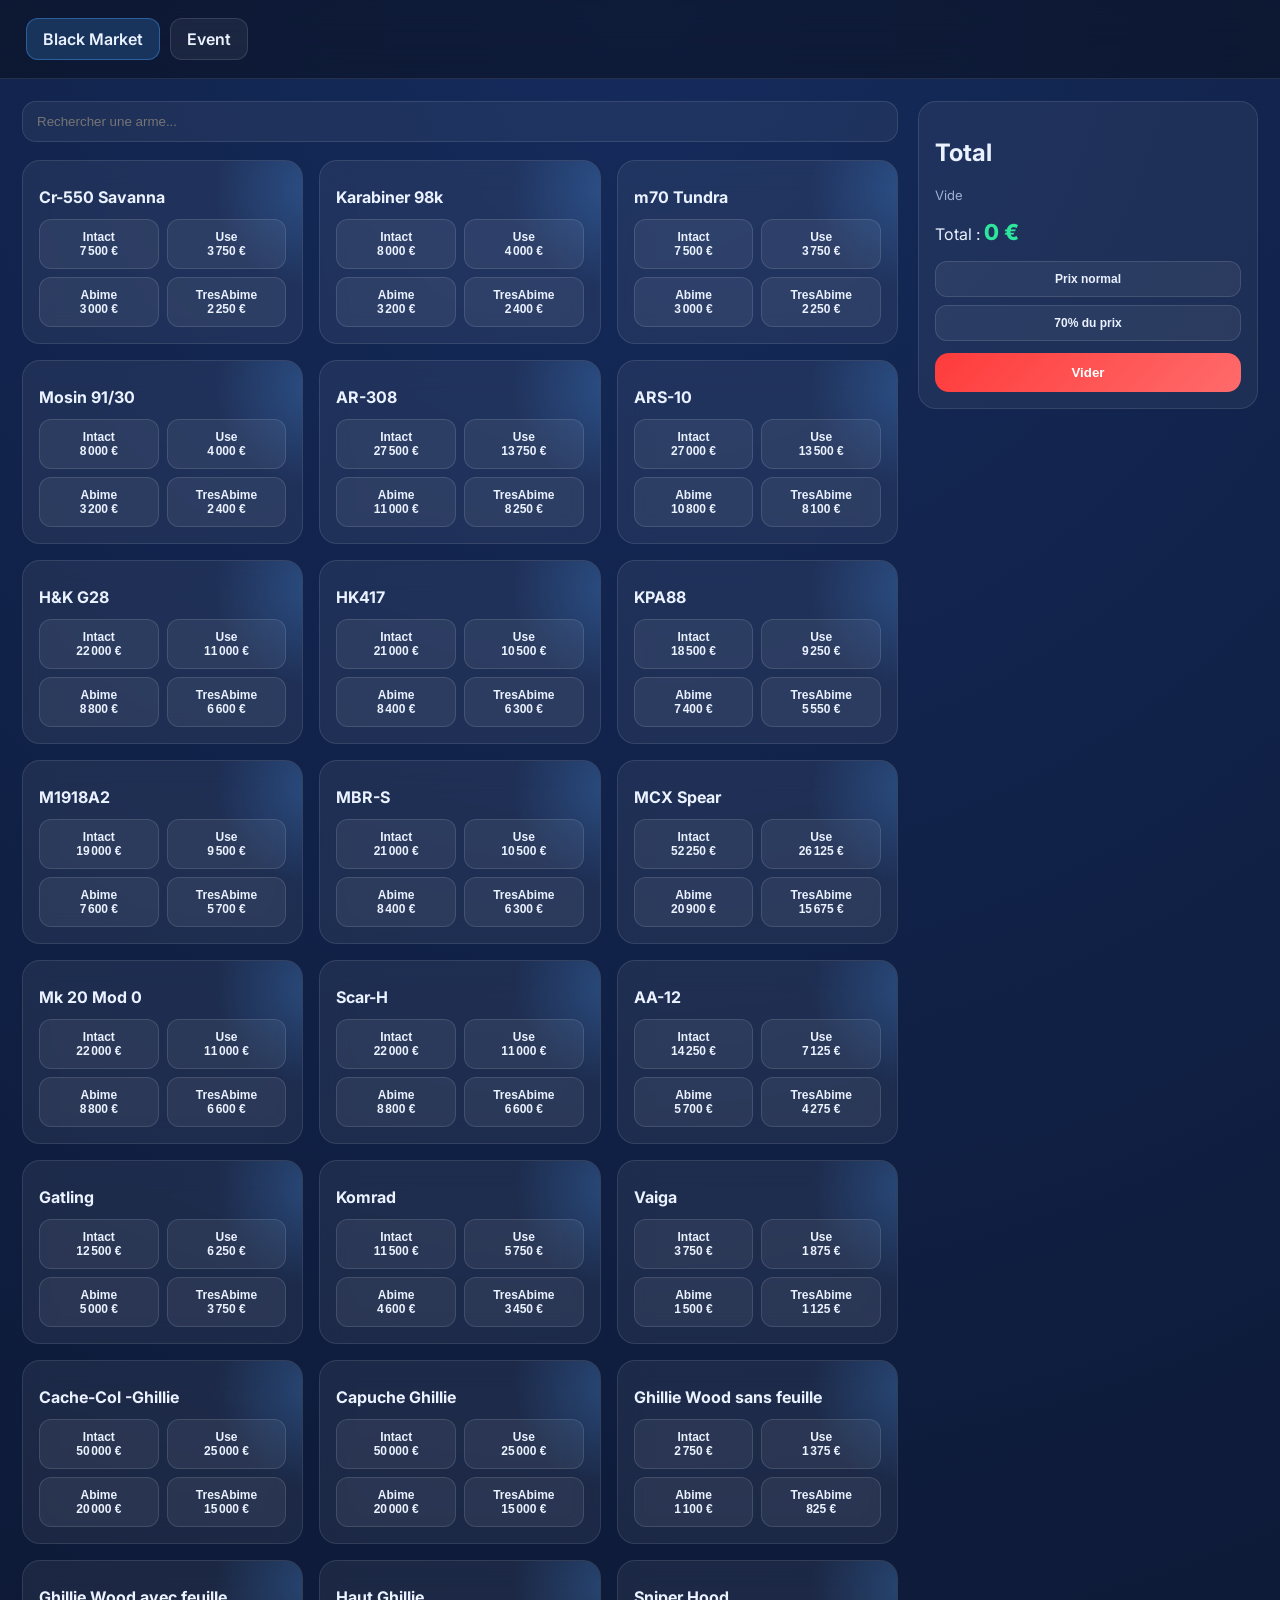
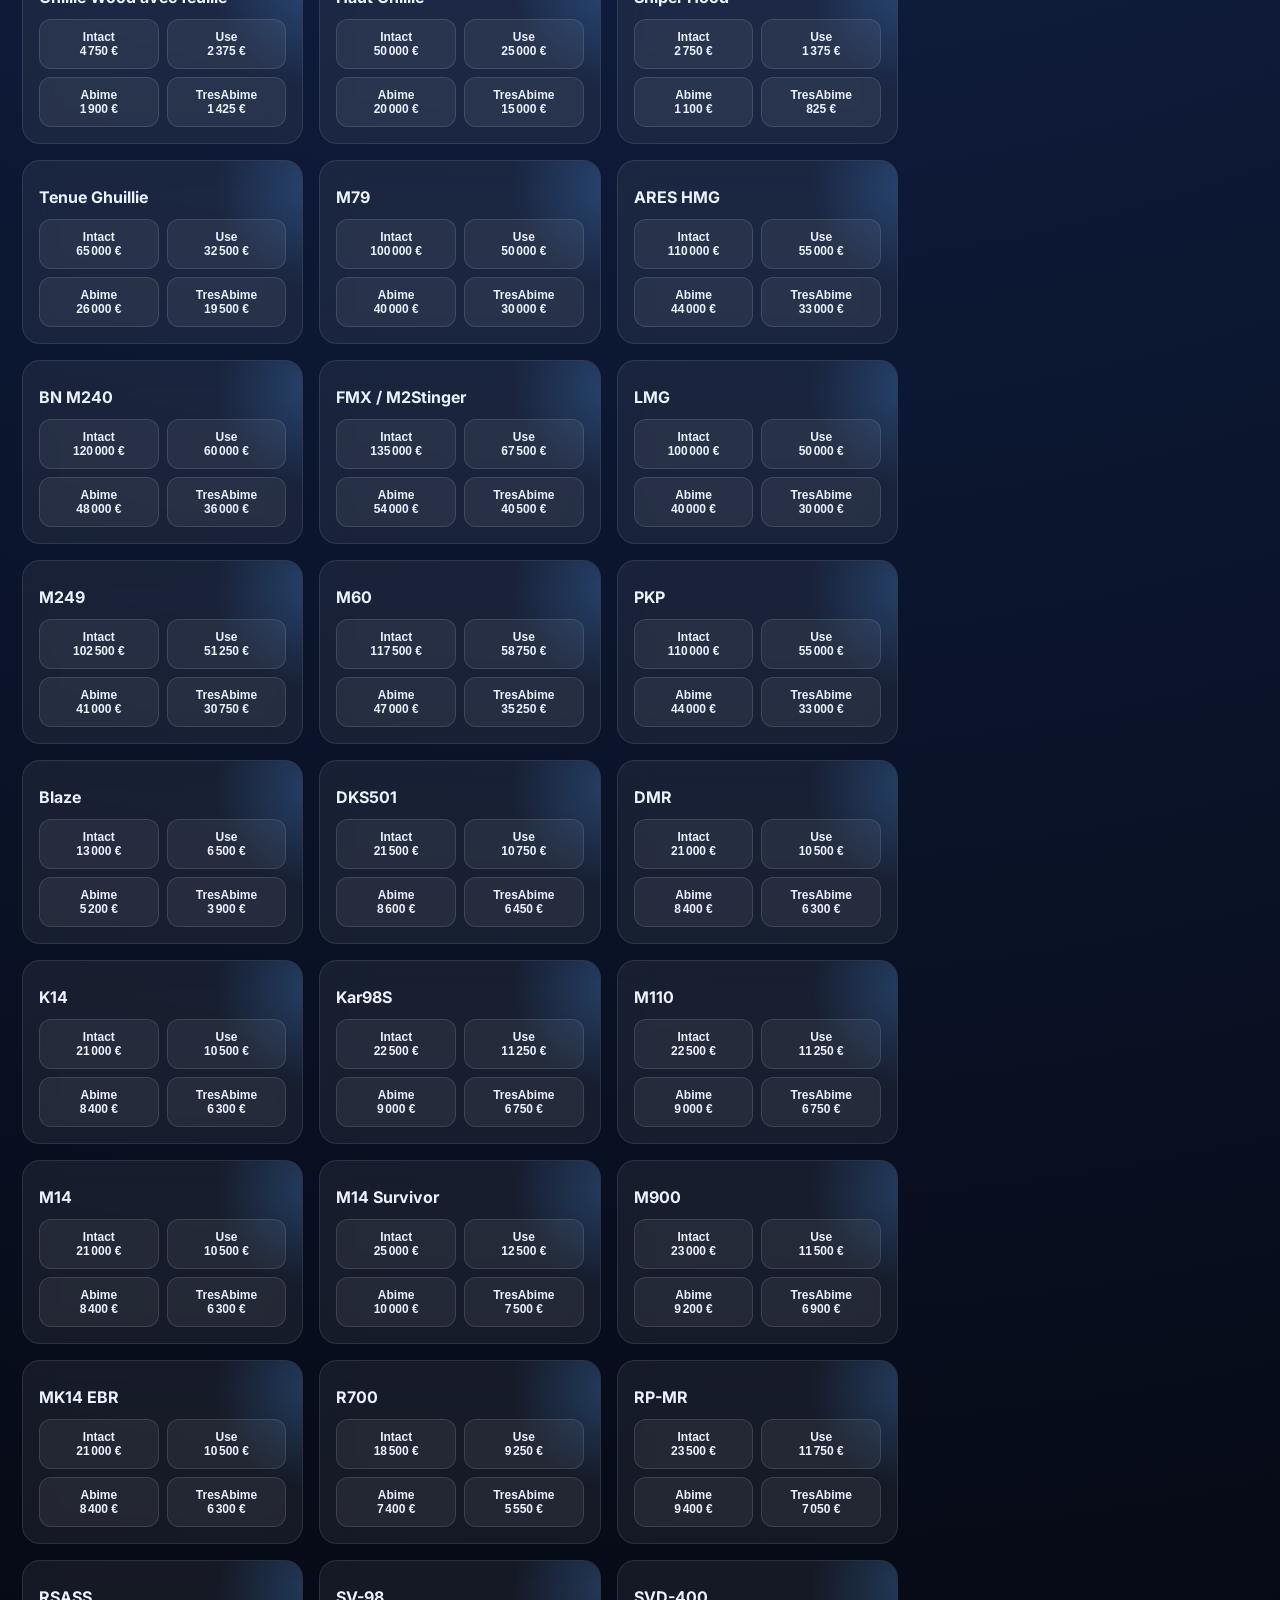
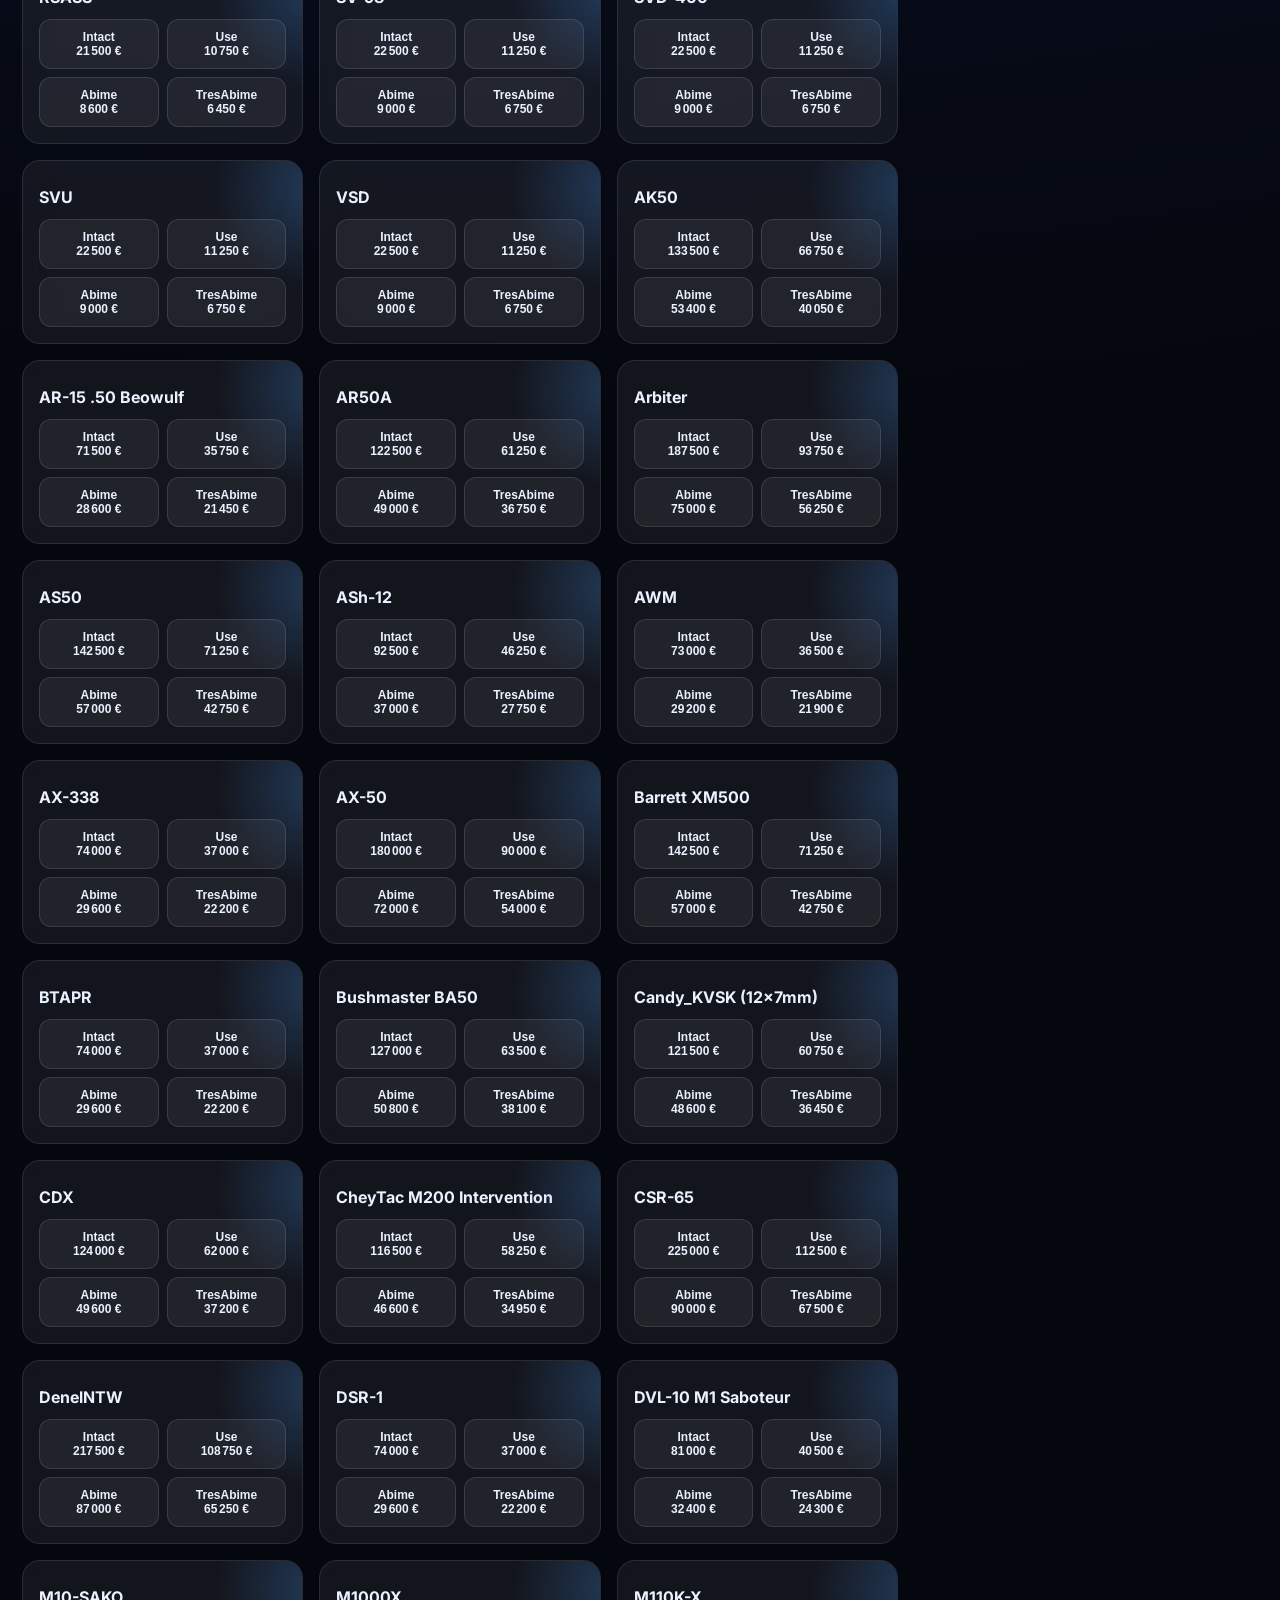
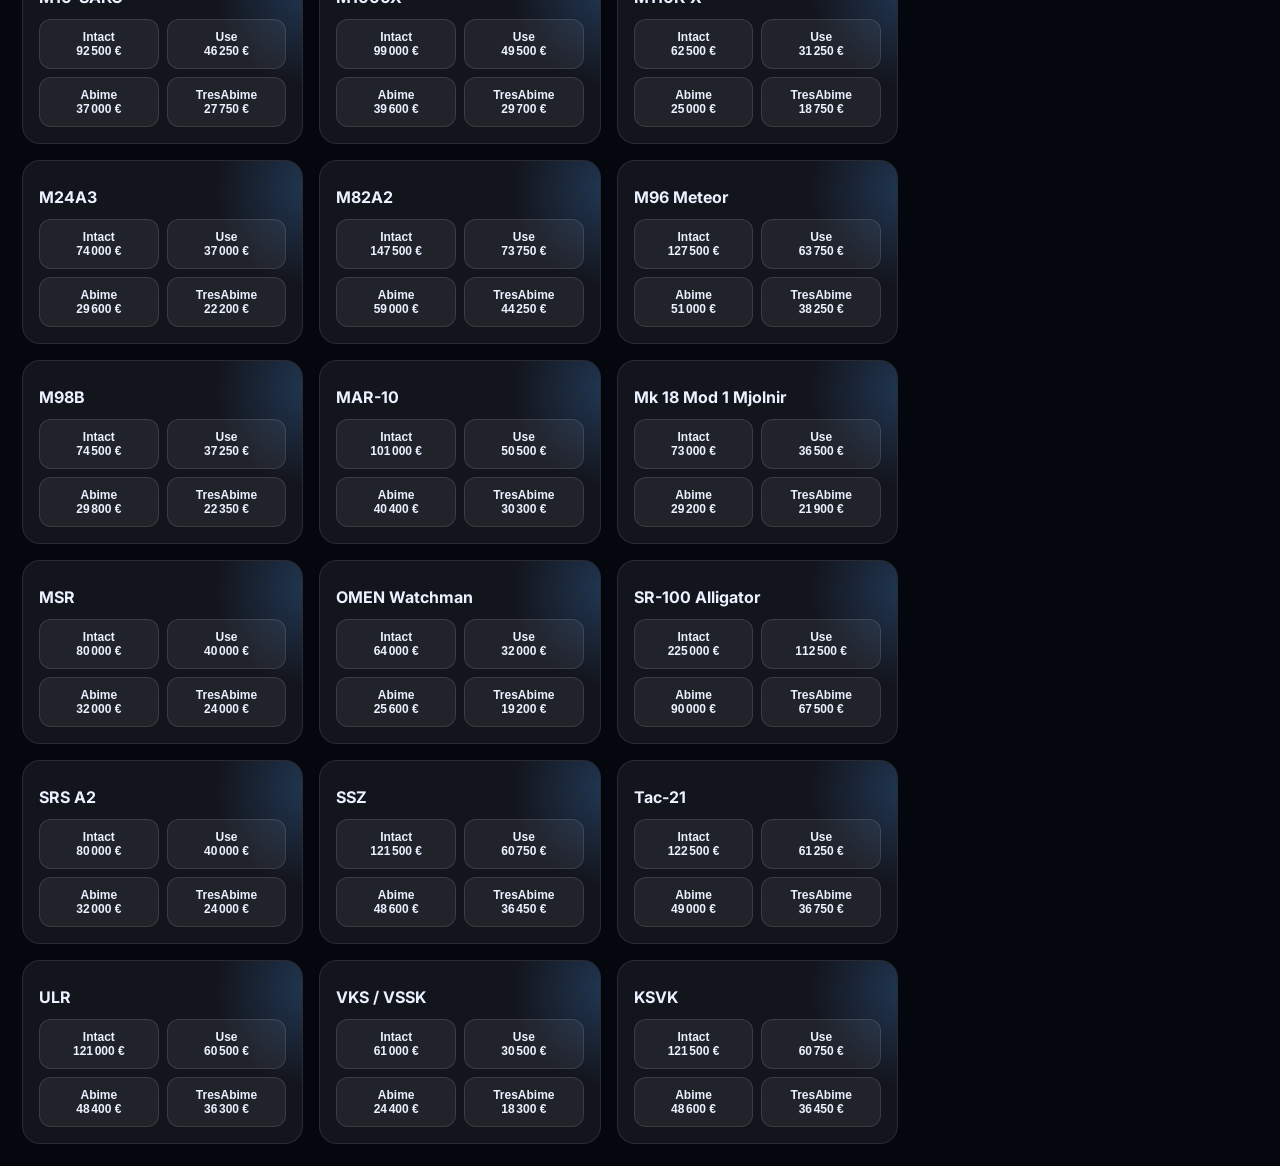
<file: index.html>
<!DOCTYPE html>
<html lang="fr">
<head>
<meta charset="UTF-8">
<meta name="viewport" content="width=device-width, initial-scale=1.0">
<title>Armes Black Market</title>

<style>
@import url('https://fonts.googleapis.com/css2?family=Inter:wght@400;600;700&display=swap');

:root{
  --bg1:#05070f;
  --bg2:#0b1430;
  --card:rgba(255,255,255,0.06);
  --stroke:rgba(255,255,255,0.10);
  --text:#eaf1ff;
  --muted:rgb(159, 178, 208);
  --accent:#4da3ff;
  --good:#2ee59d;
  --danger:#ff4d4d;
}

*{box-sizing:border-box}

body{
  margin:0;
  font-family:Inter, sans-serif;
  color:var(--text);
  background: radial-gradient(circle at top, #152b5c, #05070f 60%);
  min-height:100vh;
}

header{
  position:sticky;
  top:0;
  z-index:10;
  padding:18px 26px;
  backdrop-filter: blur(18px);
  background: rgba(10,15,30,0.55);
  border-bottom:1px solid var(--stroke);
  display:flex;
  justify-content:space-between;
  align-items:center;
}

header h1{font-size:20px;margin:0;letter-spacing:1px}

.wrap{
  display:grid;
  grid-template-columns:1fr 340px;
  gap:20px;
  padding:22px;
}

.toolbar{
  display:flex;
  gap:12px;
  margin-bottom:18px;
}

input,select{
  width:100%;
  padding:12px 14px;
  border-radius:14px;
  border:1px solid var(--stroke);
  background:rgba(255,255,255,0.05);
  color:var(--text);
  outline:none;
}

.grid{
  display:grid;
  grid-template-columns:repeat(auto-fill,minmax(260px,1fr));
  gap:16px;
}

.card{
  position:relative;
  padding:16px;
  border-radius:18px;
  background:var(--card);
  border:1px solid var(--stroke);
  backdrop-filter: blur(14px);
  transition:0.25s;
  overflow:hidden;
}

.card::before{
  content:"";
  position:absolute;
  top:-40%;
  right:-40%;
  width:200px;
  height:200px;
  background: radial-gradient(circle, rgba(77,163,255,0.25), transparent 70%);
  transform:rotate(25deg);
}

.card:hover{
  transform:translateY(-6px);
  border-color:rgba(77,163,255,0.4);
}

.card h3{margin:10px 0 6px;font-size:16px}

.tag{
  font-size:11px;
  padding:4px 10px;
  border-radius:999px;
  background:rgba(77,163,255,0.15);
  color:var(--accent);
  border:1px solid rgba(77,163,255,0.3);
}

.prices{
  display:grid;
  grid-template-columns:1fr 1fr;
  gap:8px;
  margin-top:12px;
}

.btn{
  padding:10px;
  border-radius:12px;
  border:1px solid rgba(255,255,255,0.12);
  background:rgba(255,255,255,0.06);
  color:var(--text);
  font-weight:600;
  font-size:12px;
  cursor:pointer;
}

aside{
  position:sticky;
  top:90px;
  padding:16px;
  border-radius:18px;
  background:rgba(255,255,255,0.05);
  border:1px solid var(--stroke);
  height:fit-content;
}

.row{
  display:flex;
  justify-content:space-between;
  padding:10px 0;
  border-bottom:1px solid rgba(255,255,255,0.08);
}

.small{color:var(--muted);font-size:13px}

.total{
  font-size:22px;
  font-weight:800;
  color:var(--good);
}

.nav{
  display:flex;
  gap:10px;
}

.nav-btn{
  text-decoration:none;
  padding:10px 16px;
  border-radius:12px;
  border:1px solid rgba(255,255,255,0.12);
  background:rgba(255,255,255,0.06);
  color:var(--text);
  font-weight:600;
  transition:0.2s;
}

.nav-btn:hover{
  background:rgba(255,255,255,0.12);
}

.nav-btn.active{
  background:rgba(77,163,255,0.20);
  border-color:rgba(77,163,255,0.4);
}

.danger{
  width:100%;
  margin-top:12px;
  padding:12px;
  border-radius:14px;
  border:none;
  background:linear-gradient(135deg,#ff3b3b,#ff6b6b);
  color:#fff;
  font-weight:700;
  cursor:pointer;
}

@media(max-width:900px){
  .wrap{grid-template-columns:1fr}
}
</style>
</head>

<body>

<header>

  <nav class="nav">
    <a href="index.html" class="nav-btn active">Black Market</a>
    <a href="event.html" class="nav-btn">Event</a>
  </nav>
</header>

<div class="wrap">

<main>
<div class="toolbar">
  <input id="search" placeholder="Rechercher une arme...">
</div>

  <div id="list" class="grid"></div>
</main>

<aside>
  <h2>Total</h2>

  <div id="cart"></div>

  <p>Total : <span id="total" class="total">0 €</span></p>


  <div style="display:grid;gap:8px;margin-top:10px;">
    <button class="btn" onclick="setDiscount(1)">Prix normal</button>
    <button class="btn" onclick="setDiscount(0.70)">70% du prix</button>
  </div>

  <button class="danger" onclick="resetCart()">Vider</button>
</aside>

</div>

<script>

let data =[
{cat:'Fusils',name:'Cr-550 Savanna',prices:{Intact:5250,Use:3750,Abime:3000,TresAbime:2250,Prix_de_vente_de_base:7500}},
{cat:'Snipers',name:'Karabiner 98k',prices:{Intact:5600,Use:4000,Abime:3200,TresAbime:2400,Prix_de_vente_de_base:8000}},
{cat:'Snipers',name:'m70 Tundra',prices:{Intact:5250,Use:3750,Abime:3000,TresAbime:2250,Prix_de_vente_de_base:7500}},
{cat:'Snipers',name:'Mosin 91/30',prices:{Intact:5600,Use:4000,Abime:3200,TresAbime:2400,Prix_de_vente_de_base:8000}},

{cat:'DMR',name:'AR-308',prices:{Intact:19250,Use:13750,Abime:11000,TresAbime:8250,Prix_de_vente_de_base:27500}},
{cat:'DMR',name:'ARS-10',prices:{Intact:18900,Use:13500,Abime:10800,TresAbime:8100,Prix_de_vente_de_base:27000}},

{cat:'DMR',name:'H&K G28',prices:{Intact:15400,Use:11000,Abime:8800,TresAbime:6600,Prix_de_vente_de_base:22000}},
{cat:'DMR',name:'HK417',prices:{Intact:14700,Use:10500,Abime:8400,TresAbime:6300,Prix_de_vente_de_base:21000}},

{cat:'Fusils',name:'KPA88',prices:{Intact:12950,Use:9250,Abime:7400,TresAbime:5550,Prix_de_vente_de_base:18500}},
{cat:'LMG',name:'M1918A2',prices:{Intact:13300,Use:9500,Abime:7600,TresAbime:5700,Prix_de_vente_de_base:19000}},

{cat:'DMR',name:'MBR-S',prices:{Intact:14700,Use:10500,Abime:8400,TresAbime:6300,Prix_de_vente_de_base:21000}},
{cat:'Fusils',name:'MCX Spear',prices:{Intact:36575,Use:26125,Abime:20900,TresAbime:15675,Prix_de_vente_de_base:52250}},

{cat:'DMR',name:'Mk 20 Mod 0',prices:{Intact:15400,Use:11000,Abime:8800,TresAbime:6600,Prix_de_vente_de_base:22000}},
{cat:'DMR',name:'Scar-H',prices:{Intact:15400,Use:11000,Abime:8800,TresAbime:6600,Prix_de_vente_de_base:22000}},

{cat:'Shotguns',name:'AA-12',prices:{Intact:9975,Use:7125,Abime:5700,TresAbime:4275,Prix_de_vente_de_base:14250}},
{cat:'LMG',name:'Gatling',prices:{Intact:8750,Use:6250,Abime:5000,TresAbime:3750,Prix_de_vente_de_base:12500}},
{cat:'Shotguns',name:'Komrad',prices:{Intact:8050,Use:5750,Abime:4600,TresAbime:3450,Prix_de_vente_de_base:11500}},
{cat:'Shotguns',name:'Vaiga',prices:{Intact:2625,Use:1875,Abime:1500,TresAbime:1125,Prix_de_vente_de_base:3750}},

{cat:'Ghillie',name:'Cache-Col -Ghillie',prices:{Intact:35000,Use:25000,Abime:20000,TresAbime:15000,Prix_de_vente_de_base:50000}},
{cat:'Ghillie',name:'Capuche Ghillie',prices:{Intact:35000,Use:25000,Abime:20000,TresAbime:15000,Prix_de_vente_de_base:50000}},
{cat:'Ghillie',name:'Ghillie Wood sans feuille',prices:{Intact:1925,Use:1375,Abime:1100,TresAbime:825,Prix_de_vente_de_base:2750}},
{cat:'Ghillie',name:'Ghillie Wood avec feuille',prices:{Intact:3325,Use:2375,Abime:1900,TresAbime:1425,Prix_de_vente_de_base:4750}},
{cat:'Ghillie',name:'Haut Ghillie',prices:{Intact:35000,Use:25000,Abime:20000,TresAbime:15000,Prix_de_vente_de_base:50000}},
{cat:'Ghillie',name:'Sniper Hood',prices:{Intact:1925,Use:1375,Abime:1100,TresAbime:825,Prix_de_vente_de_base:2750}},
{cat:'Ghillie',name:'Tenue Ghuillie',prices:{Intact:45500,Use:32500,Abime:26000,TresAbime:19500,Prix_de_vente_de_base:65000}},

{cat:'Lance-Grenade',name:'M79',prices:{Intact:70000,Use:50000,Abime:40000,TresAbime:30000,Prix_de_vente_de_base:100000}},
{cat:'LMG',name:'ARES HMG',prices:{Intact:77000,Use:55000,Abime:44000,TresAbime:33000,Prix_de_vente_de_base:110000}},
{cat:'LMG',name:'BN M240',prices:{Intact:84000,Use:60000,Abime:48000,TresAbime:36000,Prix_de_vente_de_base:120000}},
{cat:'LMG',name:'FMX / M2Stinger',prices:{Intact:94500,Use:67500,Abime:54000,TresAbime:40500,Prix_de_vente_de_base:135000}},
{cat:'LMG',name:'LMG',prices:{Intact:70000,Use:50000,Abime:40000,TresAbime:30000,Prix_de_vente_de_base:100000}},
{cat:'LMG',name:'M249',prices:{Intact:71750,Use:51250,Abime:41000,TresAbime:30750,Prix_de_vente_de_base:102500}},
{cat:'LMG',name:'M60',prices:{Intact:82250,Use:58750,Abime:47000,TresAbime:35250,Prix_de_vente_de_base:117500}},
{cat:'LMG',name:'PKP',prices:{Intact:77000,Use:55000,Abime:44000,TresAbime:33000,Prix_de_vente_de_base:110000}},

{cat:'Fusils',name:'Blaze',prices:{Intact:9100,Use:6500,Abime:5200,TresAbime:3900,Prix_de_vente_de_base:13000}},
{cat:'DMR',name:'DKS501',prices:{Intact:15050,Use:10750,Abime:8600,TresAbime:6450,Prix_de_vente_de_base:21500}},
{cat:'DMR',name:'DMR',prices:{Intact:14700,Use:10500,Abime:8400,TresAbime:6300,Prix_de_vente_de_base:21000}},
{cat:'DMR',name:'K14',prices:{Intact:14700,Use:10500,Abime:8400,TresAbime:6300,Prix_de_vente_de_base:21000}},

{cat:'Snipers',name:'Kar98S',prices:{Intact:15750,Use:11250,Abime:9000,TresAbime:6750,Prix_de_vente_de_base:22500}},
{cat:'DMR',name:'M110',prices:{Intact:15750,Use:11250,Abime:9000,TresAbime:6750,Prix_de_vente_de_base:22500}},
{cat:'DMR',name:'M14',prices:{Intact:14700,Use:10500,Abime:8400,TresAbime:6300,Prix_de_vente_de_base:21000}},
{cat:'DMR',name:'M14 Survivor',prices:{Intact:17500,Use:12500,Abime:10000,TresAbime:7500,Prix_de_vente_de_base:25000}},
{cat:'Fusils',name:'M900',prices:{Intact:16100,Use:11500,Abime:9200,TresAbime:6900,Prix_de_vente_de_base:23000}},
{cat:'DMR',name:'MK14 EBR',prices:{Intact:14700,Use:10500,Abime:8400,TresAbime:6300,Prix_de_vente_de_base:21000}},

{cat:'Snipers',name:'R700',prices:{Intact:12950,Use:9250,Abime:7400,TresAbime:5550,Prix_de_vente_de_base:18500}},
{cat:'DMR',name:'RP-MR',prices:{Intact:16450,Use:11750,Abime:9400,TresAbime:7050,Prix_de_vente_de_base:23500}},
{cat:'DMR',name:'RSASS',prices:{Intact:15050,Use:10750,Abime:8600,TresAbime:6450,Prix_de_vente_de_base:21500}},

{cat:'Snipers',name:'SV-98',prices:{Intact:15750,Use:11250,Abime:9000,TresAbime:6750,Prix_de_vente_de_base:22500}},
{cat:'DMR',name:'SVD-400',prices:{Intact:15750,Use:11250,Abime:9000,TresAbime:6750,Prix_de_vente_de_base:22500}},
{cat:'DMR',name:'SVU',prices:{Intact:15750,Use:11250,Abime:9000,TresAbime:6750,Prix_de_vente_de_base:22500}},
{cat:'DMR',name:'VSD',prices:{Intact:15750,Use:11250,Abime:9000,TresAbime:6750,Prix_de_vente_de_base:22500}},

{cat:'Snipers',name:'AK50',prices:{Intact:93450,Use:66750,Abime:53400,TresAbime:40050,Prix_de_vente_de_base:133500}},

{cat:'Snipers',name:'AR-15 .50 Beowulf',prices:{Intact:50050,Use:35750,Abime:28600,TresAbime:21450,Prix_de_vente_de_base:71500}},
{cat:'Snipers',name:'AR50A',prices:{Intact:85750,Use:61250,Abime:49000,TresAbime:36750,Prix_de_vente_de_base:122500}},

{cat:'Snipers',name:'Arbiter',prices:{Intact:131250,Use:93750,Abime:75000,TresAbime:56250,Prix_de_vente_de_base:187500}},
{cat:'Snipers',name:'AS50',prices:{Intact:99750,Use:71250,Abime:57000,TresAbime:42750,Prix_de_vente_de_base:142500}},
{cat:'Fusils',name:'ASh-12',prices:{Intact:64750,Use:46250,Abime:37000,TresAbime:27750,Prix_de_vente_de_base:92500}},

{cat:'Snipers',name:'AWM',prices:{Intact:51100,Use:36500,Abime:29200,TresAbime:21900,Prix_de_vente_de_base:73000}},
{cat:'Snipers',name:'AX-338',prices:{Intact:51800,Use:37000,Abime:29600,TresAbime:22200,Prix_de_vente_de_base:74000}},
{cat:'Snipers',name:'AX-50',prices:{Intact:126000,Use:90000,Abime:72000,TresAbime:54000,Prix_de_vente_de_base:180000}},
{cat:'Snipers',name:'Barrett XM500',prices:{Intact:99750,Use:71250,Abime:57000,TresAbime:42750,Prix_de_vente_de_base:142500}},

{cat:'Snipers',name:'BTAPR',prices:{Intact:51800,Use:37000,Abime:29600,TresAbime:22200,Prix_de_vente_de_base:74000}},
{cat:'Snipers',name:'Bushmaster BA50',prices:{Intact:88900,Use:63500,Abime:50800,TresAbime:38100,Prix_de_vente_de_base:127000}},

{cat:'Snipers',name:'Candy_KVSK (12x7mm)',prices:{Intact:85050,Use:60750,Abime:48600,TresAbime:36450,Prix_de_vente_de_base:121500}},
{cat:'Snipers',name:'CDX',prices:{Intact:86800,Use:62000,Abime:49600,TresAbime:37200,Prix_de_vente_de_base:124000}},
{cat:'Snipers',name:'CheyTac M200 Intervention',prices:{Intact:81550,Use:58250,Abime:46600,TresAbime:34950,Prix_de_vente_de_base:116500}},

{cat:'Snipers',name:'CSR-65',prices:{Intact:157500,Use:112500,Abime:90000,TresAbime:67500,Prix_de_vente_de_base:225000}},
{cat:'Snipers',name:'DenelNTW',prices:{Intact:152250,Use:108750,Abime:87000,TresAbime:65250,Prix_de_vente_de_base:217500}},
{cat:'Snipers',name:'DSR-1',prices:{Intact:51800,Use:37000,Abime:29600,TresAbime:22200,Prix_de_vente_de_base:74000}},
{cat:'Snipers',name:'DVL-10 M1 Saboteur',prices:{Intact:56700,Use:40500,Abime:32400,TresAbime:24300,Prix_de_vente_de_base:81000}},

{cat:'Snipers',name:'M10-SAKO',prices:{Intact:64750,Use:46250,Abime:37000,TresAbime:27750,Prix_de_vente_de_base:92500}},
{cat:'Snipers',name:'M1000X',prices:{Intact:69300,Use:49500,Abime:39600,TresAbime:29700,Prix_de_vente_de_base:99000}},
{cat:'DMR',name:'M110K-X',prices:{Intact:43750,Use:31250,Abime:25000,TresAbime:18750,Prix_de_vente_de_base:62500}},
{cat:'Snipers',name:'M24A3',prices:{Intact:51800,Use:37000,Abime:29600,TresAbime:22200,Prix_de_vente_de_base:74000}},

{cat:'Snipers',name:'M82A2',prices:{Intact:103250,Use:73750,Abime:59000,TresAbime:44250,Prix_de_vente_de_base:147500}},
{cat:'Snipers',name:'M96 Meteor',prices:{Intact:89250,Use:63750,Abime:51000,TresAbime:38250,Prix_de_vente_de_base:127500}},
{cat:'Snipers',name:'M98B',prices:{Intact:52150,Use:37250,Abime:29800,TresAbime:22350,Prix_de_vente_de_base:74500}},
{cat:'DMR',name:'MAR-10',prices:{Intact:70700,Use:50500,Abime:40400,TresAbime:30300,Prix_de_vente_de_base:101000}},

{cat:'DMR',name:'Mk 18 Mod 1 Mjolnir',prices:{Intact:51100,Use:36500,Abime:29200,TresAbime:21900,Prix_de_vente_de_base:73000}},
{cat:'Snipers',name:'MSR',prices:{Intact:56000,Use:40000,Abime:32000,TresAbime:24000,Prix_de_vente_de_base:80000}},

{cat:'Snipers',name:'OMEN Watchman',prices:{Intact:44800,Use:32000,Abime:25600,TresAbime:19200,Prix_de_vente_de_base:64000}},
{cat:'Snipers',name:'SR-100 Alligator',prices:{Intact:157500,Use:112500,Abime:90000,TresAbime:67500,Prix_de_vente_de_base:225000}},
{cat:'Snipers',name:'SRS A2',prices:{Intact:56000,Use:40000,Abime:32000,TresAbime:24000,Prix_de_vente_de_base:80000}},
{cat:'Snipers',name:'SSZ',prices:{Intact:85050,Use:60750,Abime:48600,TresAbime:36450,Prix_de_vente_de_base:121500}},

{cat:'Snipers',name:'Tac-21',prices:{Intact:85750,Use:61250,Abime:49000,TresAbime:36750,Prix_de_vente_de_base:122500}},
{cat:'Snipers',name:'ULR',prices:{Intact:84700,Use:60500,Abime:48400,TresAbime:36300,Prix_de_vente_de_base:121000}},
{cat:'Snipers',name:'VKS / VSSK',prices:{Intact:42700,Use:30500,Abime:24400,TresAbime:18300,Prix_de_vente_de_base:61000}},
{cat:'Snipers',name:'KSVK',prices:{Intact:85050,Use:60750,Abime:48600,TresAbime:36450,Prix_de_vente_de_base:121500}},

];

data = data.map(item => {
  const { Intact, Prix_de_vente_de_base, ...rest } = item.prices;

  return {
    ...item,
    prices: {
      Intact: Prix_de_vente_de_base,
      ...rest
    }
  };
});




let cart=[];
let discount=1;

const list=document.getElementById("list");
const search=document.getElementById("search");
const cartDiv=document.getElementById("cart");
const total=document.getElementById("total");


function money(n){
  return n.toLocaleString('fr-FR')+' €';
}

function render(){
  const q=search.value.toLowerCase();

  list.innerHTML=data
  .filter(i=>i.name.toLowerCase().includes(q))
  .map(i=>`
    <div class='card'>
      <h3>${i.name}</h3>
      <div class='prices'>
        ${Object.entries(i.prices).map(([k,v])=>`
          <button class="btn" onclick="addItem('${i.name}','${k}',${v})">
            ${k}<br>${money(v)}
          </button>
        `).join('')}
      </div>
    </div>
  `).join('');
}

function addItem(name,state,price){
  cart.push({name,state,price});
  drawCart();
}

function setDiscount(v){
  discount=v;
  drawCart();
}

function drawCart(){
  const base=cart.reduce((a,b)=>a+b.price,0);
  const final=Math.round(base*discount);

  cartDiv.innerHTML=cart.map((x,i)=>`
    <div class="row">
      <div>
        <b>${x.name}</b>
        <div class="small">${x.state}</div>
      </div>
      <div>${money(x.price)} <button onclick="del(${i})">❌</button></div>
    </div>
  `).join('')||'<p class="small">Vide</p>';

  total.textContent=money(final);
}

function del(i){
  cart.splice(i,1);
  drawCart();
}

function resetCart(){
  cart=[];
  drawCart();
}

search.oninput=render;

render();
drawCart();

</script>

</body>
</html>
</file>
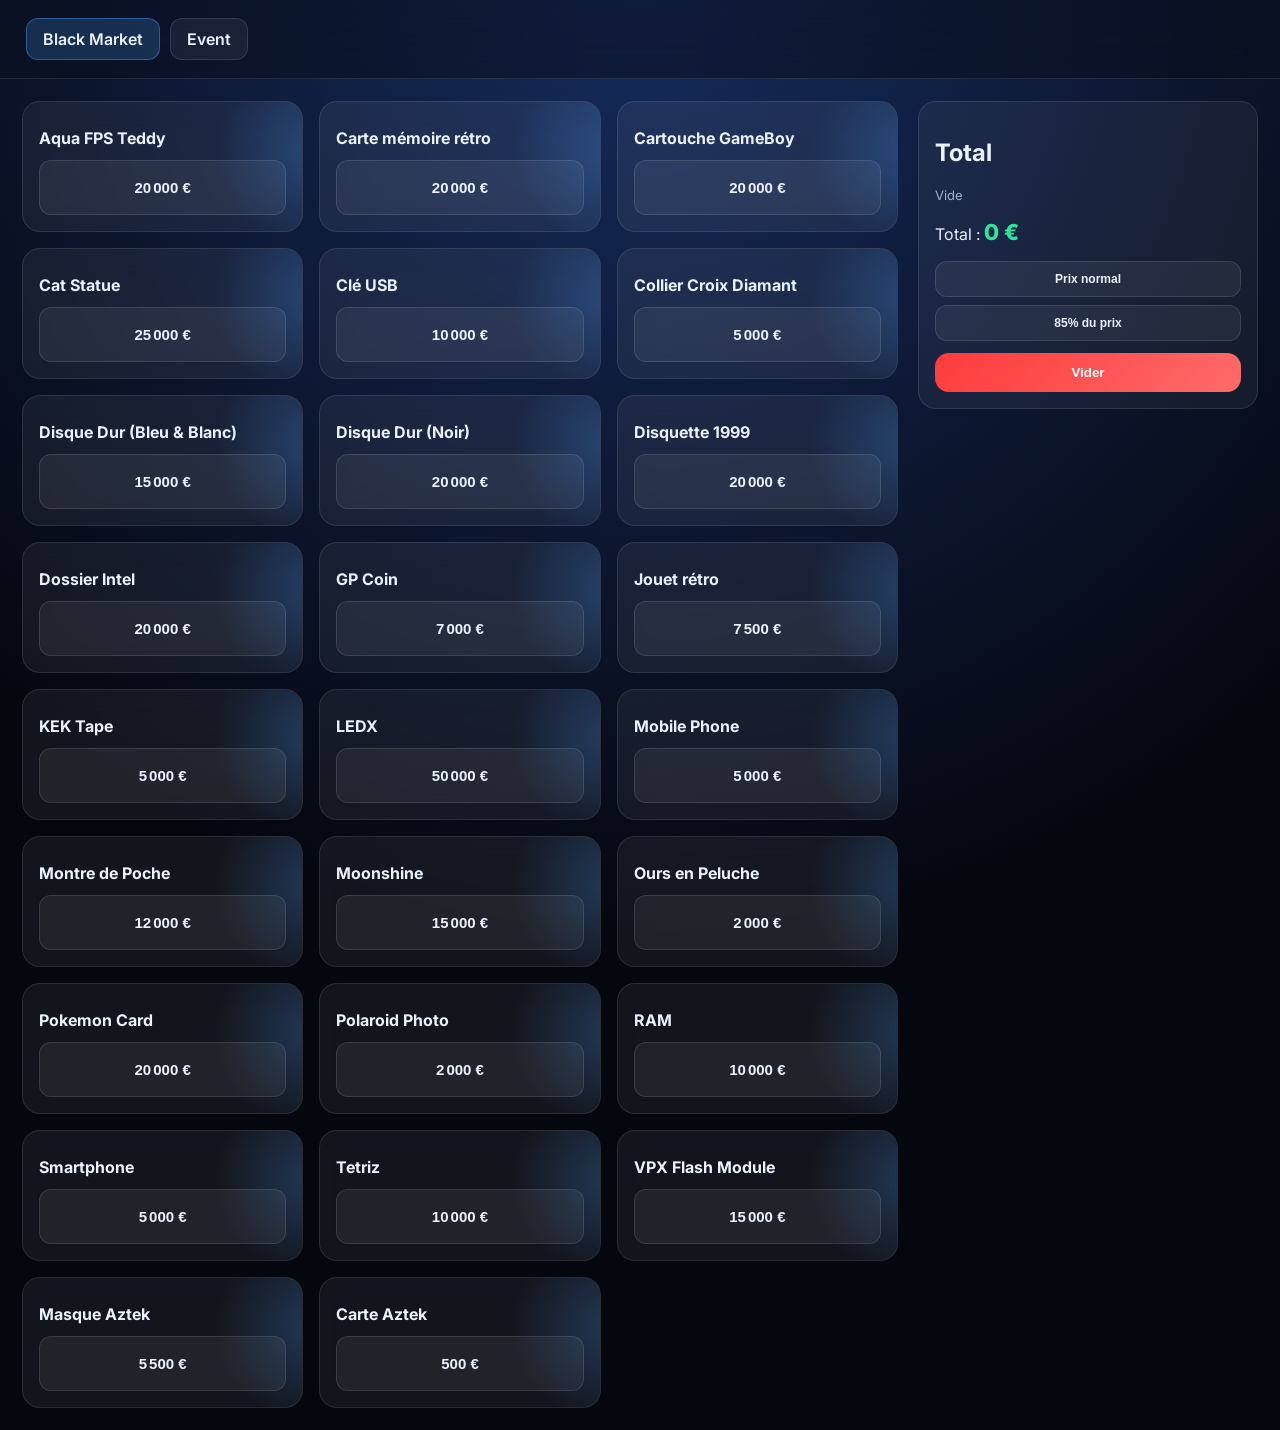
<file: event.html>
<!DOCTYPE html>
<html lang="fr">
<head>
<meta charset="UTF-8">
<meta name="viewport" content="width=device-width, initial-scale=1.0">
<title>Black Market</title>

<style>
@import url('https://fonts.googleapis.com/css2?family=Inter:wght@400;600;700&display=swap');

:root{
  --bg1:#05070f;
  --bg2:#0b1430;
  --card:rgba(255,255,255,0.06);
  --stroke:rgba(255,255,255,0.10);
  --text:#eaf1ff;
  --muted:rgb(159, 178, 208);
  --accent:#4da3ff;
  --good:#2ee59d;
  --danger:#ff4d4d;
}

*{
  box-sizing:border-box;
}

body{
  margin:0;
  font-family:Inter,sans-serif;
  color:var(--text);
  background:radial-gradient(circle at top,#152b5c,#05070f 60%);
  min-height:100vh;
}

header{
  position:sticky;
  top:0;
  z-index:10;
  padding:18px 26px;
  backdrop-filter:blur(18px);
  background:rgba(10,15,30,0.55);
  border-bottom:1px solid var(--stroke);
  display:flex;
  justify-content:space-between;
  align-items:center;
}

.nav{
  display:flex;
  gap:10px;
}

.nav-btn{
  text-decoration:none;
  padding:10px 16px;
  border-radius:12px;
  border:1px solid rgba(255,255,255,0.12);
  background:rgba(255,255,255,0.06);
  color:var(--text);
  font-weight:600;
  transition:0.2s;
}

.nav-btn:hover{
  background:rgba(255,255,255,0.12);
}

.nav-btn.active{
  background:rgba(77,163,255,0.20);
  border-color:rgba(77,163,255,0.4);
}

.wrap{
  display:grid;
  grid-template-columns:1fr 340px;
  gap:20px;
  padding:22px;
}

.grid{
  display:grid;
  grid-template-columns:repeat(auto-fill,minmax(260px,1fr));
  gap:16px;
}

.card{
  position:relative;
  padding:16px;
  border-radius:18px;
  background:var(--card);
  border:1px solid var(--stroke);
  backdrop-filter:blur(14px);
  transition:0.25s;
  overflow:hidden;
}

.card::before{
  content:"";
  position:absolute;
  top:-40%;
  right:-40%;
  width:200px;
  height:200px;
  background:radial-gradient(circle, rgba(77,163,255,0.25), transparent 70%);
  transform:rotate(25deg);
}

.card:hover{
  transform:translateY(-6px);
  border-color:rgba(77,163,255,0.4);
}

.card h3{
  margin:10px 0 6px;
  font-size:16px;
}

.prices{
  display:grid;
  grid-template-columns:1fr;
  gap:8px;
  margin-top:12px;
}

.btn{
  padding:10px;
  border-radius:12px;
  border:1px solid rgba(255,255,255,0.12);
  background:rgba(255,255,255,0.06);
  color:var(--text);
  font-weight:600;
  font-size:12px;
  cursor:pointer;
}

.price-btn{
  display:flex;
  align-items:center;
  justify-content:center;
  text-align:center;
  font-size:15px;
  font-weight:700;
  min-height:55px;
}

aside{
  position:sticky;
  top:90px;
  padding:16px;
  border-radius:18px;
  background:rgba(255,255,255,0.05);
  border:1px solid var(--stroke);
  height:fit-content;
}

.row{
  display:flex;
  justify-content:space-between;
  gap:10px;
  padding:10px 0;
  border-bottom:1px solid rgba(255,255,255,0.08);
}

.small{
  color:var(--muted);
  font-size:13px;
}

.total{
  font-size:22px;
  font-weight:800;
  color:var(--good);
}

.qty-input{
  width:60px;
  margin-left:6px;
  padding:4px 6px;
  border-radius:8px;
  border:1px solid rgba(255,255,255,0.12);
  background:rgba(255,255,255,0.06);
  color:white;
}

.delete-btn{
  margin-left:8px;
  background:none;
  border:none;
  color:#ff6b6b;
  cursor:pointer;
  font-size:16px;
}

.danger{
  width:100%;
  margin-top:12px;
  padding:12px;
  border-radius:14px;
  border:none;
  background:linear-gradient(135deg,#ff3b3b,#ff6b6b);
  color:#fff;
  font-weight:700;
  cursor:pointer;
}

@media(max-width:900px){
  .wrap{
    grid-template-columns:1fr;
  }
}
</style>
</head>

<body>

<header>
  <nav class="nav">
    <a href="index.html" class="nav-btn active">Black Market</a>
    <a href="event.html" class="nav-btn">Event</a>
  </nav>
</header>

<div class="wrap">

  <main>
    <div id="list" class="grid"></div>
  </main>

  <aside>
    <h2>Total</h2>

    <div id="cart"></div>

    <p>Total : <span id="total" class="total">0 €</span></p>

    <div style="display:grid;gap:8px;margin-top:10px;">
      <button class="btn" onclick="setDiscount(1)">Prix normal</button>
      <button class="btn" onclick="setDiscount(0.85)">85% du prix</button>
    </div>

    <button class="danger" onclick="resetCart()">Vider</button>
  </aside>

</div>

<script>

let data = [
  {name:'Aqua FPS Teddy',price:20000},
  {name:'Carte mémoire rétro',price:20000},
  {name:'Cartouche GameBoy',price:20000},
  {name:'Cat Statue',price:25000},
  {name:'Clé USB',price:10000},
  {name:'Collier Croix Diamant',price:5000},
  {name:'Disque Dur (Bleu & Blanc)',price:15000},
  {name:'Disque Dur (Noir)',price:20000},
  {name:'Disquette 1999',price:20000},
  {name:'Dossier Intel',price:20000},
  {name:'GP Coin',price:7000},
  {name:'Jouet rétro',price:7500},
  {name:'KEK Tape',price:5000},
  {name:'LEDX',price:50000},
  {name:'Mobile Phone',price:5000},
  {name:'Montre de Poche',price:12000},
  {name:'Moonshine',price:15000},
  {name:'Ours en Peluche',price:2000},
  {name:'Pokemon Card',price:20000},
  {name:'Polaroid Photo',price:2000},
  {name:'RAM',price:10000},
  {name:'Smartphone',price:5000},
  {name:'Tetriz',price:10000},
  {name:'VPX Flash Module',price:15000},
  {name:'Masque Aztek',price:5500},
  {name:'Carte Aztek',price:500}
];

let cart = [];
let discount = 1;

const list = document.getElementById("list");
const cartDiv = document.getElementById("cart");
const total = document.getElementById("total");

function money(n){
  return n.toLocaleString('fr-FR') + ' €';
}

function render(){

  list.innerHTML = data.map(item => `
    <div class="card">

      <h3>${item.name}</h3>

      <div class="prices">
        <button 
          class="btn price-btn"
          onclick="addItem('${item.name}', ${item.price})"
        >
          ${money(item.price)}
        </button>
      </div>

    </div>
  `).join('');
}

function addItem(name, price){

  const found = cart.find(item => item.name === name);

  if(found){
    found.qty += 1;
  }else{
    cart.push({
      name,
      price,
      qty:1
    });
  }

  drawCart();
}

function changeQty(index, value){

  const qty = Number(value);

  cart[index].qty = (!qty || qty < 1)
    ? 1
    : qty;

  drawCart();
}

function setDiscount(value){
  discount = value;
  drawCart();
}

function del(index){
  cart.splice(index,1);
  drawCart();
}

function resetCart(){
  cart = [];
  drawCart();
}

function drawCart(){

  const base = cart.reduce((total,item)=>{
    return total + (item.price * item.qty);
  },0);

  const final = Math.round(base * discount);

  cartDiv.innerHTML = cart.map((item,index)=>`

    <div class="row">

      <div>
        <b>${item.name}</b>

        <div class="small">
          ${money(item.price)} ×

          <input
            class="qty-input"
            type="number"
            min="1"
            value="${item.qty}"
            onchange="changeQty(${index}, this.value)"
          >
        </div>
      </div>

      <div>
        ${money(item.price * item.qty)}

        <button
          class="delete-btn"
          onclick="del(${index})"
        >
          ❌
        </button>
      </div>

    </div>

  `).join('');

  if(cart.length === 0){
    cartDiv.innerHTML = '<p class="small">Vide</p>';
  }

  total.textContent = money(final);
}

render();
drawCart();

</script>

</body>
</html>
</file>
